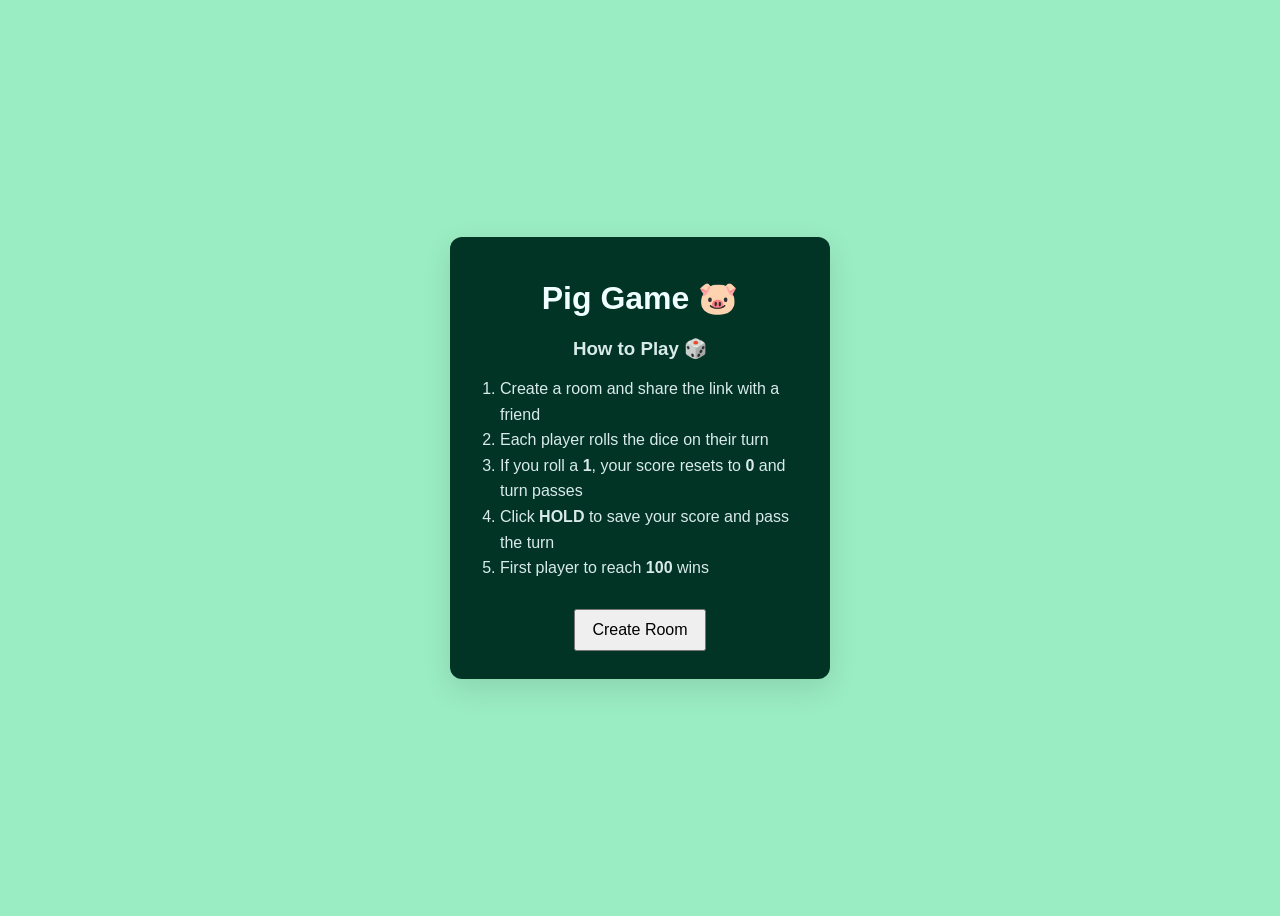
<file: index.html>
<!DOCTYPE html>
<html>
<head>
  <title>Pig Game</title>
  <link rel="stylesheet" href="style.css">

</head>
<body>
  <div class="game-container">
  <h1 style="color: azure;">Pig Game 🐷</h1>
  <div class="instructions">
  <h3>How to Play 🎲</h3>
    <ol>
      <li>Create a room and share the link with a friend</li>
      <li>Each player rolls the dice on their turn</li>
      <li>If you roll a <b>1</b>, your score resets to <b>0</b> and turn passes</li>
      <li>Click <b>HOLD</b> to save your score and pass the turn</li>
      <li>First player to reach <b>100</b> wins</li>
    </ol>
  </div>

  <button onclick="createRoom()">Create Room</button>

  <script>
    function createRoom() {
      const roomId = Math.random().toString(36).substring(2, 6).toUpperCase();
      window.location.href = `game.html?room=${roomId}`;
    }
  </script>
  </div>
</body>
</html>
</file>
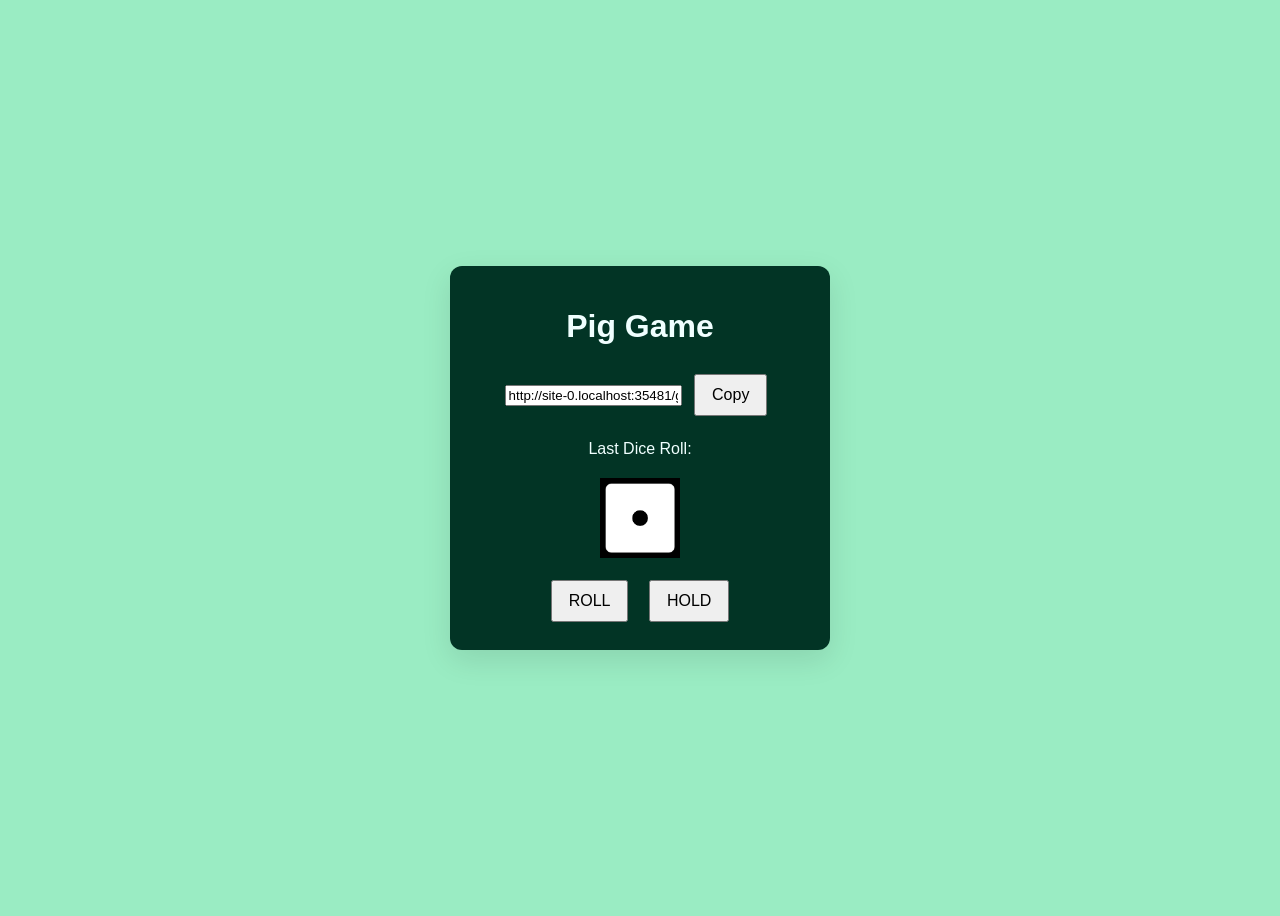
<file: game.html>
<!DOCTYPE html>
<html lang="en">
<head>
    <meta charset="UTF-8">
    <meta name="viewport" content="width=device-width, initial-scale=1.0">
    <title>Pig Game</title>
    <link rel="stylesheet" href="style.css">

</head>
<body>

    <div class="game-container">
    
        <h1 style="color: azure;">Pig Game</h1>

        <h2 id="winner" style="color:green"></h2>

        <h3 id="player" style="color: azure;"></h3>
        <h3 id="turn" style="color: azure;"></h3>

        <div>
        <input id="roomLink" readonly />
        <button onclick="copyLink()">Copy</button>
        </div>


        <ul id="scores" style="color: azure; text-align: left;"></ul>

        <p id="error" style="color:red"></p>

        <p style="color: azure;">Last Dice Roll:</p>

        <div style="margin-top: 20px;">
        <img id="diceImg" src="dice/dice1.png" width="80"/>
        <div style="margin-top: 10px;">



        <!-- <pre id="output">Connecting...</pre> -->

        <button id="rollBtn">ROLL</button>
        <button id="holdBtn">HOLD</button>
        <button id="restartBtn" onclick="restart()" style="display:none;">RESTART </button>

    </div>


    <script>
        // const output= document.getElementById("output");

        const playerE1= document.getElementById("player");
        const turnE1= document.getElementById("turn");
        const scoresE1= document.getElementById("scores");
        const errorE1= document.getElementById("error");
        const rollBtn= document.getElementById("rollBtn");
        const holdBtn= document.getElementById("holdBtn");

        let myPlayer = null;
        
        const params = new URLSearchParams(window.location.search);
        const roomId = params.get("room");

        const ws = new WebSocket(`ws://localhost:8765/room/${roomId}`);

       const roomUrl = `${window.location.origin}/game.html?room=${roomId}`;
        document.getElementById("roomLink").value = roomUrl;

        function copyLink() {
        navigator.clipboard.writeText(roomUrl);
        alert("Link copied!");
        }

        ws.onmessage = (event) =>{
            const data=JSON.parse(event.data);
            // document.getElementById("dice").innerText = state.last_dice ?? "-";
            errorE1.textContent="";

            if (data.type==="assign"){
                myPlayer = data.player;
                playerE1.textContent = `You are Player ${myPlayer}`;
                return;
            }
            
            if (data.type==="state"){
                renderState(data);
            }
        };

        function restart() {
            ws.send("RESTART");
        }

        function renderState(state){
            scoresE1.innerHTML="";

            state.players.forEach(p => {
                const li = document.createElement('li');
                li.textContent=`${p.name}: ${p.score}`;
                scoresE1.appendChild(li);
            });

            turnE1.textContent=`Current turn: Player ${state.current_player}`;

            const isMyTurn = myPlayer === state.current_player;
            rollBtn.disabled = !isMyTurn;
            holdBtn.disabled = !isMyTurn;

            if (state.last_dice){
                document.getElementById("diceImg").src=
                `dice/dice${state.last_dice}.png`;
            }

            const winnerE1 = document.getElementById("winner");

            if (state.game_over && state.winner){
                winnerE1.textContent = `🎉 Player ${state.winner} wins!`;       
            }
            else{
                winnerE1.textContent = "";
            }

            if (state.game_over) {
                rollBtn.disabled=true;
                holdBtn.disabled=true;
                }

            const restartBtn = document.getElementById("restartBtn");

            if (state.game_over) {
                restartBtn.style.display = "inline-block";
            } else {
                restartBtn.style.display = "none";
            }

        }

        rollBtn.onclick = () => ws.send("ROLL");
        holdBtn.onclick = () => ws.send("HOLD");

    </script>

</body>
</html>
</file>
<file: style.css>
body {
            font-family: Arial, sans-serif;
            background: #9aecc3;
            display: flex;
            justify-content: center;
            align-items: center;
            height: 100vh;
            }

            .game-container {
            background: rgb(2, 52, 37);
            padding: 20px 30px;
            border-radius: 12px;
            width: 320px;
            text-align: center;
            box-shadow: 0 10px 30px rgba(0,0,0,0.1);
            }

            button {
            padding: 10px 16px;
            margin: 8px;
            font-size: 16px;
            cursor: pointer;
            }

            .instructions {
            margin: 20px auto;
            max-width: 400px;
            text-align: left;
            opacity: 0.9;
            color: azure;
            }

            .instructions h3 {
            text-align: center;
            margin-bottom: 8px;
            }

            .instructions ol {
            padding-left: 20px;
            line-height: 1.6;
}
</file>
